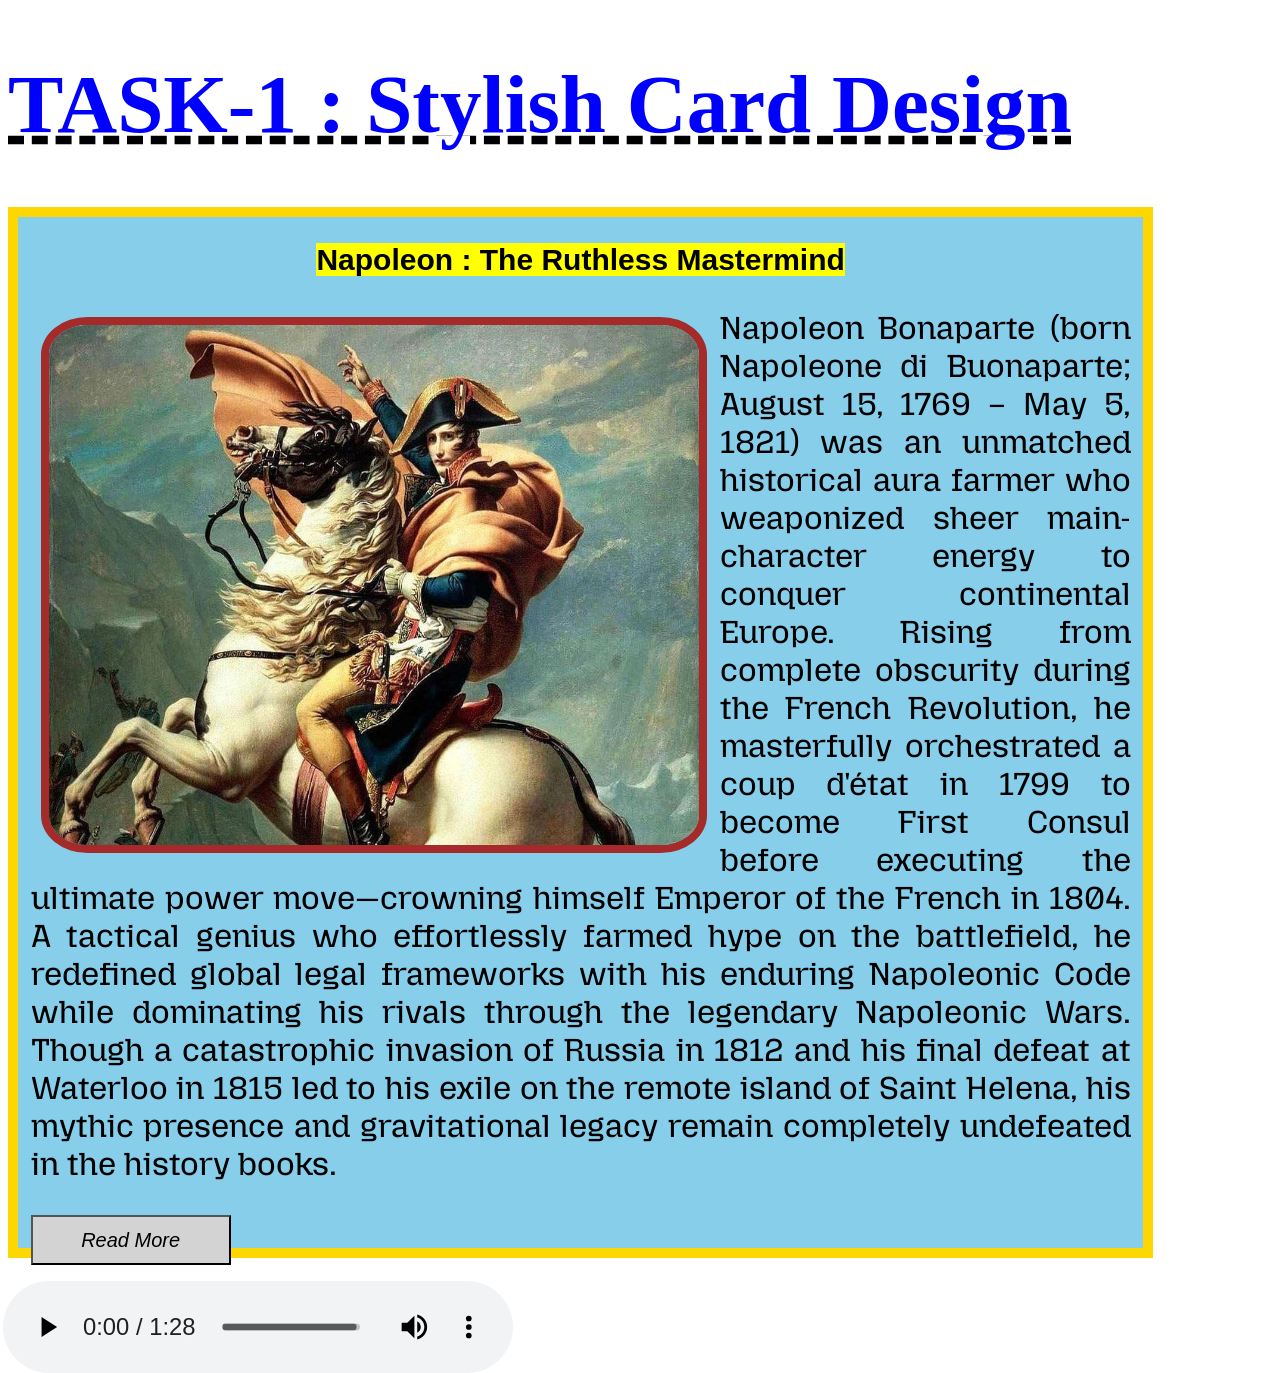
<file: Task 1/index.html>
<!DOCTYPE html>
<html lang="en">
<head>
    <meta charset="UTF-8">
    <meta name="viewport" content="width=device-width, initial-scale=1.0">
    <title> Napoleon Bonaparte </title>
    
    <link rel="stylesheet" href="task1.css">
   
    <link href="https://fonts.googleapis.com/css2?family=Isometra&family=Mansalva&family=Mozilla+Headline:wght@200..700&family=Playwrite+TZ+Guides&family=Press+Start+2P&family=Tiny5+Duo:ital,wght@0,100..900;1,100..900&display=swap" rel="stylesheet">

</head>

<body>

  <h1>TASK-1 : Stylish Card Design </h1>

    <div class="card">  

        

    <h2 ><mark> Napoleon : The Ruthless Mastermind </mark></h1>

    <img src="Napolean.jpeg" alt="Napolean Bonaparte"  >
  

   <p > Napoleon Bonaparte (born Napoleone di Buonaparte; August 15, 1769 – May 5, 1821) 
    was an unmatched historical aura farmer who weaponized sheer
     main-character energy to conquer continental Europe. Rising from
      complete obscurity during the French Revolution, he masterfully orchestrated
       a coup d'état in 1799 to become First Consul before executing the ultimate power 
       move—crowning himself Emperor of the French in 1804. A tactical genius
        who effortlessly farmed hype on the battlefield, he redefined global legal 
        frameworks with his enduring Napoleonic Code while dominating his rivals 
        through the legendary Napoleonic Wars. Though a catastrophic invasion of 
        Russia in 1812 and his final defeat at Waterloo in 1815 led to his exile
         on the remote island of Saint Helena,
     his mythic presence and gravitational legacy remain completely undefeated in the history books.</p>


     <a href="https://simple.wikipedia.org/wiki/Napoleon"  target="_blank" title="Wikipedia Page On Napoleon">
     <button> Read More </button>

     </div>
     
     <br>

      <audio controls  title="I'm Napoleon, I'm Emperor."  >
    <source src="Napoleon_audio.mpeg">
    </audio>
    
</body>
</html>
</file>
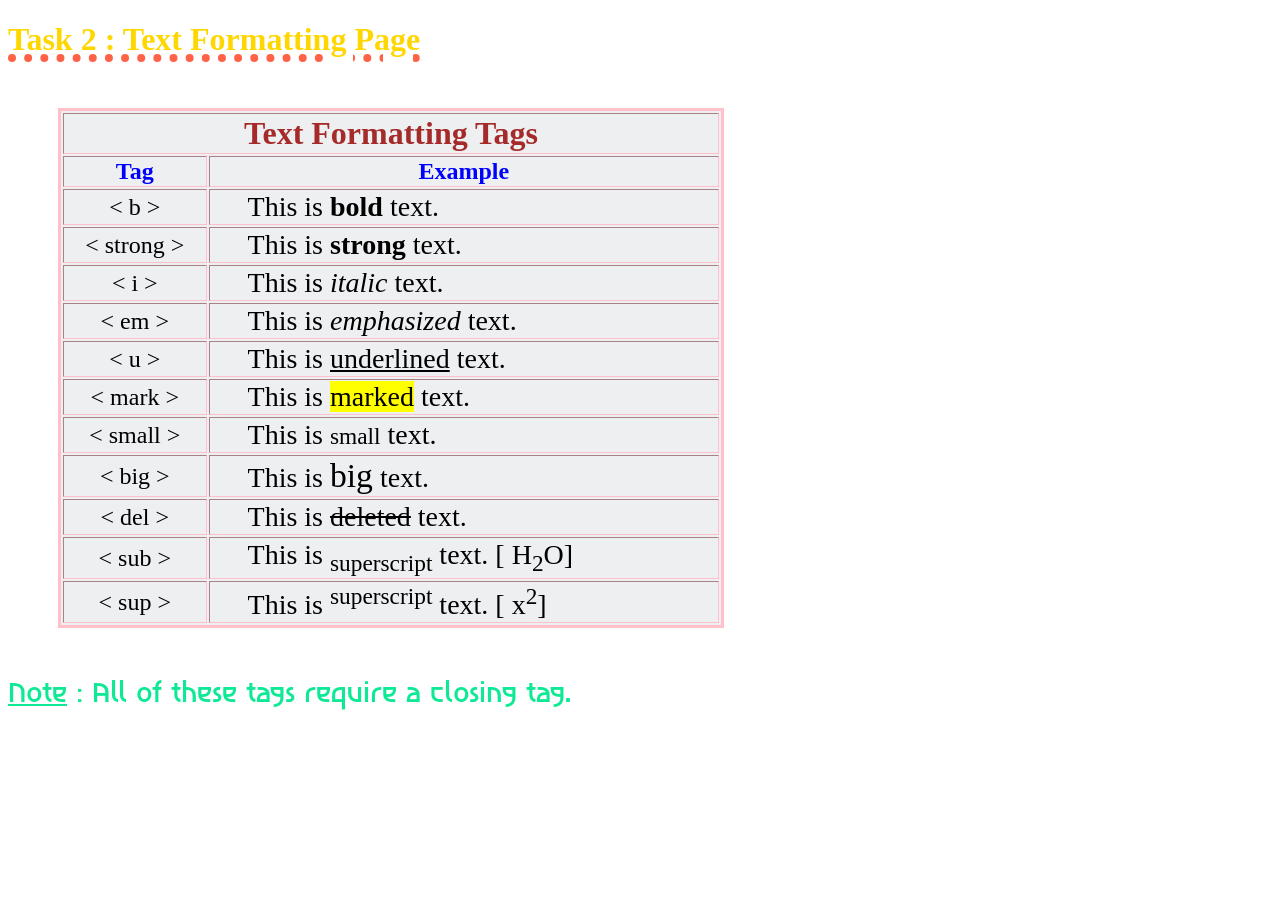
<file: Task 2/index.html>
<!DOCTYPE html>
<html lang="en">
<head>
    <meta charset="UTF-8">
    <meta name="viewport" content="width=device-width, initial-scale=1.0">
    <title> Text Formatting Tags </title>
    <link rel="stylesheet" href="task2.css">
    
   <link href="https://fonts.googleapis.com/css2?family=Agrave+Pro:wght@100..700&family=Asimovian&family=Isometra&family=Mansalva&family=Mozilla+Headline:wght@200..700&family=Playwrite+TZ+Guides&family=Press+Start+2P&family=Rubik+Spray+Paint&family=Tiny5+Duo:ital,wght@0,100..900;1,100..900&display=swap" rel="stylesheet">


</head>
<body>

    <h1> Task 2 : Text Formatting Page </h1>

 <table border >
       
    
    <th colspan="2" id="her"> Text Formatting Tags </th>
        
        
        <tr>
            <th class="head"> Tag </th>
            <th class="head">Example </th>
        </tr>

        <tr>
            <td class="odd"> < b > </td>
            <td class="even"> This is <b>bold</b> text.</td>
        </tr>
        <tr>
            <td class="odd"> < strong > </td>
            <td class="even"> This is <strong>strong</strong> text.</td>
        </tr>
        <tr>
            <td class="odd"> < i > </td>
            <td class="even">This is <i>italic</i> text.</td>
        </tr>
        <tr>
            <td class="odd"> < em > </td>
            <td class="even">This is <em>emphasized</em> text.</td>
        </tr>
        <tr>
            <td class="odd"> < u > </td>
            <td class="even">This is <u>underlined</u> text.</td>
        </tr>
        <tr>
            <td class="odd"> < mark > </td>
            <td class="even">This is <mark>marked</mark> text.</td>
        </tr>
        <tr>
            <td class="odd"> < small > </td>
            <td class="even"> This is <small>small</small> text.</td>
        </tr>
        <tr>
            <td class="odd" > < big > </td>
            <td class="even">This is <big>big</big> text.</td>
        </tr>
        <tr>
            <td class="odd"> < del > </td>
            <td class="even">This is <del>deleted</del> text.</td>
        </tr>
        <tr>
            <td class="odd"> < sub > </td>
            <td class="even">This is <sub>superscript</sub> text. [ H<sub>2</sub>O]</td>
        </tr>
        <tr>
            <td class="odd"> < sup > </td>
            <td class="even">This is <sup>superscript</sup> text. [ x<sup>2</sup>]</td>
        </tr>


    </table>    

        <br>
        <P><u>Note</u> : All of these tags require a closing tag. </P>

 










    
    



</body>
</html>
</file>
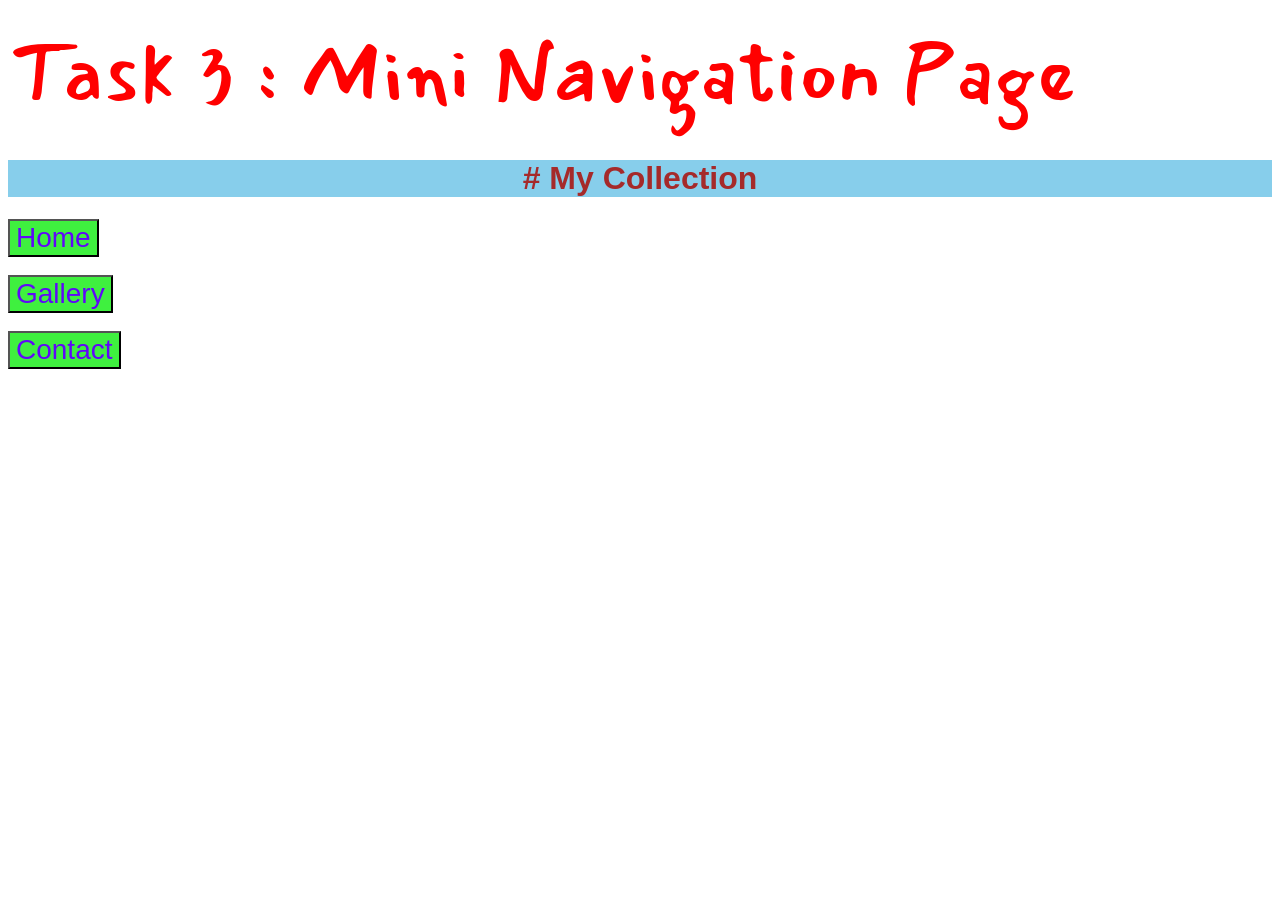
<file: Task 3/index.html>
<!DOCTYPE html>
<html lang="en">
<head>
    <meta charset="UTF-8">
    <meta name="viewport" content="width=device-width, initial-scale=1.0">
    <title>Mini Navigation Page</title>
    <link rel="stylesheet" href="task3.css">
    <link href="https://fonts.googleapis.com/css2?family=Isometra&family=Mansalva&family=Mozilla+Headline:wght@200..700&family=Playwrite+TZ+Guides&family=Press+Start+2P&family=Rubik+Spray+Paint&family=Tiny5+Duo:ital,wght@0,100..900;1,100..900&display=swap" rel="stylesheet">

</head>
<body>

    <h> Task 3 : Mini Navigation Page </h>

    <h1> # My Collection </h1>

    <div  >

    <a href="home.html" target="_self" title="Click and Feel the home." >
    
      <button> Home </button> 
    </div>

   <br>

    <div  >

    <a href="gallery.html" target="_self" title="Click and Dive into the gallery.">
    <button> Gallery </button>
    </div>

    <br>

    <div  >

    <a href="contact.html" target="_self" title="Click and Search your favourite ones.">
    <button> Contact </button>
    </div>
    
</body>
</html>
</file>
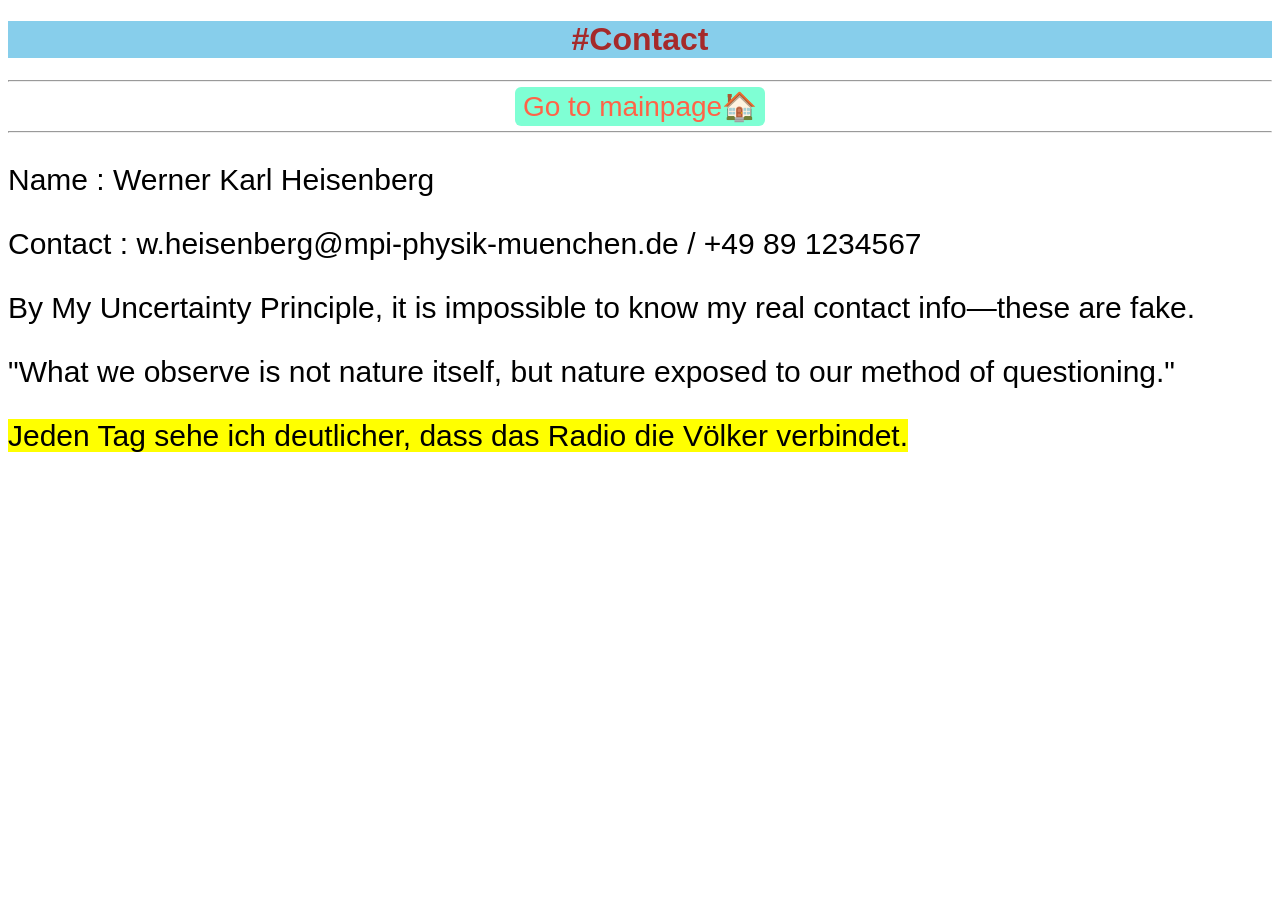
<file: Task 3/contact.html>
<!DOCTYPE html>
<html lang="en">
<head>
    <meta charset="UTF-8">
    <meta name="viewport" content="width=device-width, initial-scale=1.0">
    <title> Contact </title>
    <link rel="stylesheet" href="task3.css">

</head>
<body>

    <h1>#Contact</h1>

<hr>
    <div class="box" >
    <a href="index.html" title="Click to go to mainpage." > 
    <spam class="text"> Go to mainpage🏠 </spam> </a>
    </div>
    <hr>
     
    
    <p> Name :  Werner Karl Heisenberg </p>
    <p> Contact : w.heisenberg@mpi-physik-muenchen.de / +49 89 1234567 </p>

    <p>By My Uncertainty Principle, it is impossible to know my real contact info—these are fake.</p>

    <p> "What we observe is not nature itself, but nature exposed to our method of questioning."

     <p title= " Every day, I see more clearly that radio unites nations."  > <mark>Jeden Tag sehe ich deutlicher, dass das Radio die Völker verbindet. </mark></p>    
</p>
    
</body>
</html>
</file>
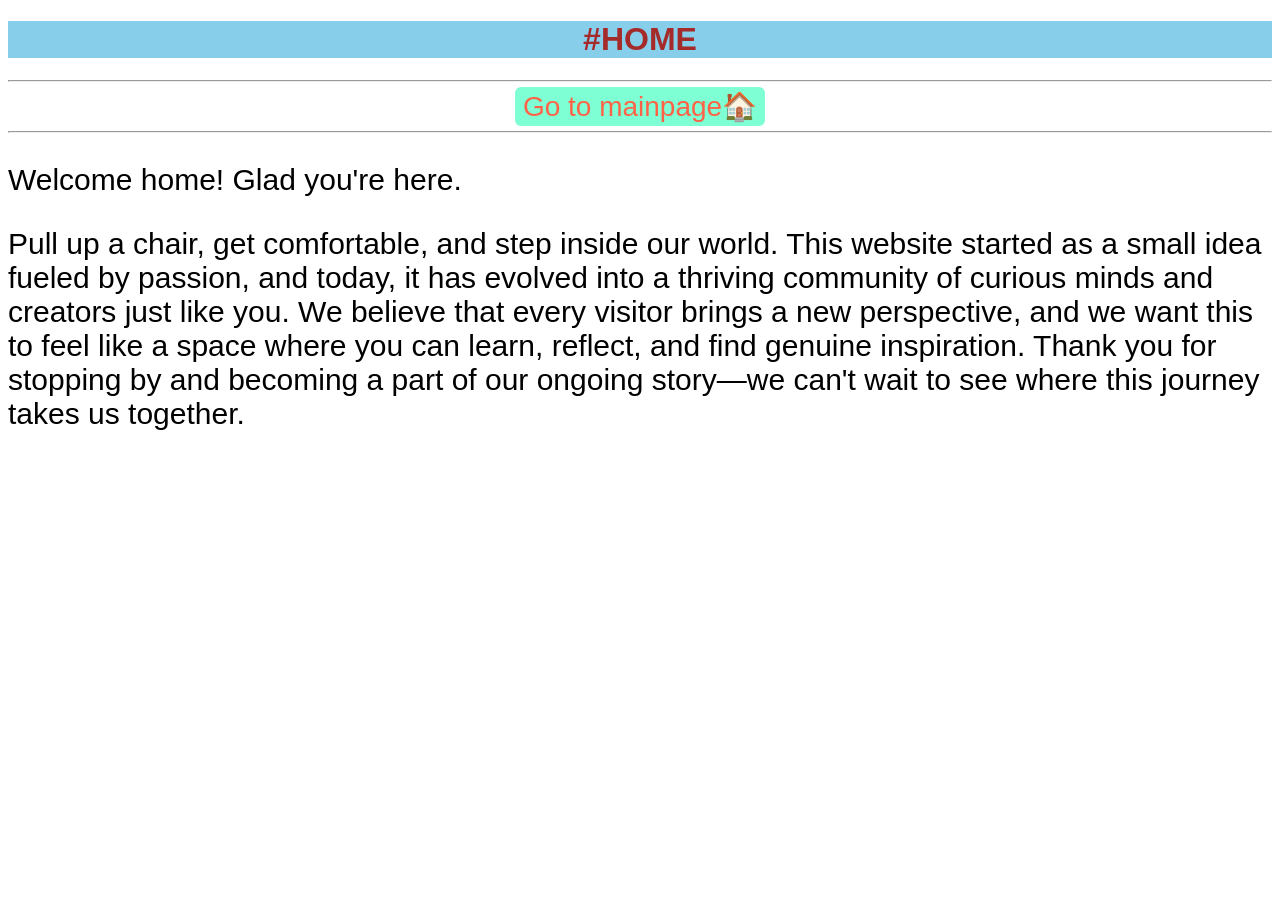
<file: Task 3/home.html>
<!DOCTYPE html>
<html lang="en">
<head>
    <meta charset="UTF-8">
    <meta name="viewport" content="width=device-width, initial-scale=1.0">
    <title>Home</title>
    <link rel="stylesheet" href="task3.css">

</head>
<body>

    <div>
    <h1 title=" Asmin Gyana-Sarjanalaye Sarveshaam Hardikam Swagatam " > #HOME</h1>
    </div>
<hr>
    <div class="box" >
   <a href="index.html" title="Click to go to mainpage."> 
    <spam class="text"> Go to mainpage🏠 </spam>  </a>
    </div>
    <hr>
  

 
<div>
   <p id="box2"> Welcome home! Glad you're here.</p>
   <p>Pull up a chair, get comfortable, and step inside our world. 
    This website started as a small idea fueled by passion, and today,
     it has evolved into a thriving community of curious minds 
     and creators just like you. We believe that every visitor 
     brings a new perspective, and we want this to feel like a
      space where you can learn, reflect, and find genuine inspiration.
       Thank you for stopping by and becoming a part of our ongoing
     story—we can't wait to see where this journey takes us together.</p>

   </div>



    
</body>
</html>
</file>
<file: Task 1/task1.css>
.card{
    height:1010px;
    width:1100px;
    background-color:skyblue;
    border: 10px solid gold;
    padding-top:1px;
    padding-right:1%;
    padding-left:1%;
    padding-bottom: 20px;
    margin-bottom: 4px;
 

}

h1{
    color:blue;
    font-size:83px;
    font-display:block;
    font-variant: unicaps;
    text-decoration: dashed black underline;
}


h2{
    color:brown;
    font-size: 30px;
    font-family: 'Trebuchet MS', 'Lucida Sans Unicode', 'Lucida Grande', 'Lucida Sans', Arial, sans-serif;
    font-display:block;
    font-variant: unicaps;
    text-align: center;
   
}

img{
    height:520px;
    width:650px;
    float: left;
    margin-left: 10px;
    margin-right:13px;
    margin-top:15px;
    border-radius: 7%;
    border: 8px solid brown;
}

audio{
    transform:scale(1.7);
    margin-left:100px;
    margin-top: 20px ;
}

p{
    color:black;
    text-align:justify;
    font-family:"Mozilla Headline",sans-serif ;
    font-size: xx-large;
    font-display: block;
    text-align: justify;
   word-break: break-word;
   hyphens: auto;
}
button{
    height:50px;
    width:200px;
    background-color:lightgrey;
    text-align: center;
    font-size:20px;
    font-style:italic;
    font-family:"Isometra",'Open Sans', 'Helvetica Neue', sans-serif;

 
}

button:hover{
    background-color:rgb(236, 13, 51);
}
</file>
<file: Task 2/task2.css>
h1{
    font-family:"Isometra";
    text-decoration:dotted 8px tomato underline;
    color:gold;
}

table{
    background-color:rgb(237, 239, 240);
    border: 3px solid pink;
    height:480px;
    width:666px;
    margin-top: 50px;
    margin-left: 50px;    
}


#her{
    color: brown;
    text-align: center;
    font-size: xx-large;
}

.odd{
   text-align:center;
   font-size: x-large;

}

.even{
    text-align:left;
    padding-left:38px;
    font-size:28px;
}

.head{
    color:blue;
    font-size: x-large;
}

p{
    color:rgb(15, 233, 150);
    font-family:"Asimovian",'Segoe UI', Tahoma, Geneva, Verdana, sans-serif;
    font-size:28px;

}
</file>
<file: Task 3/task3.css>
h1{
      background-color: skyblue;
    color:brown;
    font-family:"Isometra",Arial, Helvetica, sans-serif;
    font-size: xx-large;
    text-align:center;
}

h{
    font-family:"Mansalva",sans-serif;
    color:red;
    font-size: 83px;

}

p{
    font-family:"Agrave Pro",'Gill Sans', 'Gill Sans MT', Calibri, 'Trebuchet MS', sans-serif ;
    font-size:30px;
}

#img1{
    height: 380px;
    width:580px;
    border: 4px solid skyblue;
    margin-top: 15px;
}

#img2{
    height:380px;
    width:666px;
    border: 4px solid skyblue;
    margin-top:15px;
}

#her{
    display: none;
}

.box {
   font-family:Impact, Haettenschweiler, 'Arial Narrow Bold', sans-serif;
   font-size: 28px ;
   text-align: center;
   text-decoration: none; 
   
}

a{
    text-decoration: none;
}

.text{
    background-color:aquamarine ;
    color:tomato;
    padding:4px 8px;
    border-radius: 6px;

}

.text:hover{
   background-color: pink;
   color:black;
}
   

button{
    height:auto;
    width:auto;
    text-align: left;
    font-family:"Isometra",Impact, Haettenschweiler, 'Arial Narrow Bold', sans-serif;
    font-style:italic blue;
    font-size:28px;
    color:rgb(96, 7, 249);  
   background-color:rgb(63, 240, 63);
}


button:hover{
    color:rgb(13, 13, 13);   
    background-color: pink;

}
</file>
